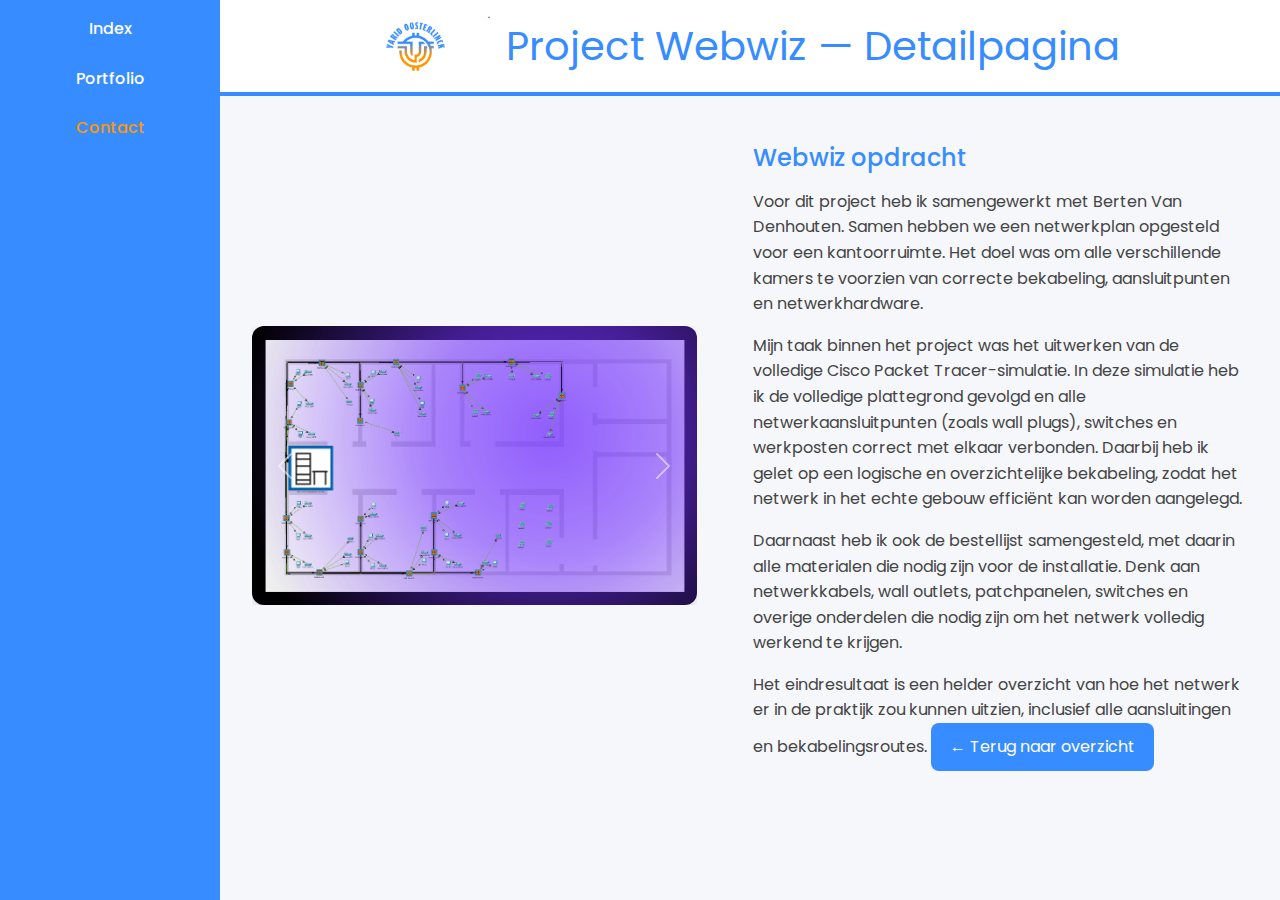
<file: Webwiz.Html>
<!DOCTYPE html>
<html lang="nl">
<head>
    <meta charset="UTF-8">
    <meta name="viewport" content="width=device-width, initial-scale=1.0">
    <title>Project Detail - webwiz </title>
    <link href="https://cdn.jsdelivr.net/npm/bootstrap@5.3.2/dist/css/bootstrap.min.css" rel="stylesheet">
    <link rel="stylesheet" href="reset.css">
    <link rel="stylesheet" href="fonts.css">
    <link rel="stylesheet" href="style.css">
</head>
<body>
    <header class="header">
        <div class="logo-container">
            <img src="Logo Yarid.png" alt="Logo" class="logo">
            <h1>Project Webwiz — Detailpagina</h1>
        </div>
    </header>
  <aside class="sidebar">
    <nav class="main-nav">
      <ul>
        <li><a href="/Index.html">Index</a></li>
        <li><a href="/Portfolio.html">Portfolio</a></li>
        <li><a href="/Contact.html" class="active">Contact</a></li>
      </ul>
    </nav>
  </aside>
<div class="container detail-container">
  <div class="row project-detail">
    <div class="col-md-6 detail-image">
      <div id="carouselExample" class="carousel slide">
        <div class="carousel-inner">
          <div class="carousel-item active">
            <img src="Webwiz_Wireing.png" class="d-block w-100" alt="Webwiz_Wireing">
          </div>
          <div class="carousel-item">
            <img src="Rack_Table_Webwiz.png" class="d-block w-100" alt="Rack_Table_Webwiz">
          </div>
          <div class="carousel-item">
            <img src="Bestellijst_Webwiz.png" class="d-block w-100" alt="Bestellijst_Webwiz">
          </div>
        </div>
        <button class="carousel-control-prev" type="button" data-bs-target="#carouselExample" data-bs-slide="prev">
          <span class="carousel-control-prev-icon" aria-hidden="true"></span>
          <span class="visually-hidden">Vorige</span>
        </button>
        <button class="carousel-control-next" type="button" data-bs-target="#carouselExample" data-bs-slide="next">
          <span class="carousel-control-next-icon" aria-hidden="true"></span>
          <span class="visually-hidden">Volgende</span>
        </button>
      </div>
    </div>

  <div class="col-md-6 detail-text">
    <h2>Webwiz opdracht</h2>

    <p>Voor dit project heb ik samengewerkt met Berten Van Denhouten. Samen hebben we een netwerkplan opgesteld voor een kantoorruimte. Het doel was om alle verschillende kamers te voorzien van correcte bekabeling, aansluitpunten en netwerkhardware.</p>

    <p>Mijn taak binnen het project was het uitwerken van de volledige Cisco Packet Tracer-simulatie. In deze simulatie heb ik de volledige plattegrond gevolgd en alle netwerkaansluitpunten (zoals wall plugs), switches en werkposten correct met elkaar verbonden. Daarbij heb ik gelet op een logische en overzichtelijke bekabeling, zodat het netwerk in het echte gebouw efficiënt kan worden aangelegd.</p>

    <p>Daarnaast heb ik ook de bestellijst samengesteld, met daarin alle materialen die nodig zijn voor de installatie. Denk aan netwerkkabels, wall outlets, patchpanelen, switches en overige onderdelen die nodig zijn om het netwerk volledig werkend te krijgen.</p>

    <p>Het eindresultaat is een helder overzicht van hoe het netwerk er in de praktijk zou kunnen uitzien, inclusief alle aansluitingen en bekabelingsroutes.

      <a href="portfolio.html" class="back-btn">← Terug naar overzicht</a>
    </div>
  </div>
<script src="https://cdn.jsdelivr.net/npm/bootstrap@5.3.2/dist/js/bootstrap.bundle.min.js"></script>
</body>
</html>
</file>
<file: fonts.css>
@import url('https://fonts.googleapis.com/css2?family=Poppins:wght@400;600&display=swap');

body {
    font-family: 'Poppins', sans-serif;
}
</file>
<file: style.css>
:root {
    --blauw: #378DFF;
    --oranje: #FF9600;
    --wit: #FFFFFF;
    --grijs-licht: #F5F7FA;
    --grijs-donker: #333333;
}

/* Algemene stijl */
body {
    font-family: 'Poppins', sans-serif;
    color: var(--grijs-donker);
    background-color: var(--grijs-licht);
    line-height: 1.6;
    margin: 0;
    padding: 0;
}

/* Header */
.header {
    background-color: var(--wit);
    text-align: center;
    padding: 1rem 1rem;
    border-bottom: 4px solid var(--blauw);
}

.header h1 {
    font-weight: 400;
    color: var(--blauw);
    max-width: 900px;
    margin: 0;
    line-height: 1;
}

/* Sidebar navigatie */
.sidebar {
    width: 220px;
    background-color: var(--blauw);
    min-height: 100vh;
    position: fixed;
    top: 0;
    left: 0;
    padding-top: 1rem; /* ruimte onder header */
}

.main-nav ul {
    list-style: none;
    padding: 0;
    margin: 0;
    display: flex;
    flex-direction: column;
    gap: 1.5rem;
    text-align: center;
}

.main-nav a {
    color: var(--wit);
    text-decoration: none;
    font-weight: 500;
    transition: color 0.3s, border-bottom 0.3s;
}

.main-nav a:hover,
.main-nav a.active {
    color: var(--oranje);
}

/* Content verschuiven naast sidebar */
body {
    margin-left: 220px; /* ruimte voor sidebar */
}

main, .contact-container, .portfolio-container {
    margin-top: 120px; /* ruimte onder header */
}

/* Intro sectie */
.intro {
    display: flex;
    flex-wrap: wrap;
    justify-content: center;
    align-items: flex-start;
    gap: 2rem;
    padding: 3rem 2rem;
    background-color: var(--wit);
    border-radius: 12px;
    margin: 2rem auto;
    max-width: 1000px;
    box-shadow: 0 2px 8px rgba(0,0,0,0.05);
}

.intro-image img {
    width: 400px;
    height: auto;
    border-radius: 8px;
    object-fit: cover;
}

.intro-text {
    max-width: 400px;
}

/* Gallery sectie */
.gallery {
    display: flex;
    flex-wrap: wrap;
    justify-content: center;
    gap: 2rem;
    padding: 3rem 2rem;
    background-color: var(--blauw);
}

.gallery-item img {
    width: 300px;
    height: 200px;
    border-radius: 8px;
    border: 3px solid var(--wit);
    object-fit: cover;
    transition: transform 0.3s, border-color 0.3s;
}

.gallery-item img:hover {
    transform: scale(1.05);
    border-color: var(--oranje);
}

.logo-container {
    display: flex;
    align-items: center;
    justify-content: center;
    gap: 1rem;
    flex-wrap: wrap;
}

.logo {
    height: 60px;        
    width: auto;
}

/* Footer */
.footer {
    background-color: var(--oranje);
    color: var(--wit);
    text-align: center;
    padding: 1rem;
    font-weight: 500;
    margin-top: 3rem;
}

/* --- PORTFOLIO GRID --- */
.portfolio-container {
    max-width: 1200px;
    margin: 2.5rem auto;
    padding: 0 1rem;
    display: grid;
    grid-template-columns: repeat(auto-fit, minmax(280px, 1fr));
    gap: 24px;
}

.project {
    background-color: #f8f8f8;
    border-radius: 10px;
    overflow: hidden;
    text-align: center;
    box-shadow: 0 2px 6px rgba(0,0,0,0.1);
    transition: transform 0.3s ease;
}

.project:hover {
    transform: translateY(-5px);
}

.project img {
    width: 100%;
    height: 200px;
    object-fit: cover;
    display: block;
    object-position: center;
    border-bottom: 4px solid var(--blauw);
}

.project h3 {
    font-size: 1rem;
    padding: 1rem;
    color: #333;
}

/* --- DETAIL PAGINA --- */
.detail-container {
    max-width: 1100px;
    margin: 3rem auto;
    padding: 0 2rem;
}

.project-detail {
    display: flex;
    flex-wrap: wrap;
    gap: 2rem;
    align-items: center;
    margin-bottom: 3rem;
}

.detail-image {
    flex: 1 1 45%;
}

.detail-image img {
    width: 100%;
    border-radius: 12px;
    box-shadow: 0 4px 12px rgba(0,0,0,0.1);
    object-fit: cover;
}

.detail-text {
    flex: 1 1 50%;
}

.detail-text h2 {
    color: var(--blauw);
    font-size: 1.5rem;
    margin-bottom: 1rem;
}

.detail-text p {
    margin-bottom: 1rem;
    line-height: 1.6;
    color: #444;
}

.back-btn {
    display: inline-block;
    background-color: var(--blauw);
    color: white;
    text-decoration: none;
    padding: 0.7rem 1.2rem;
    border-radius: 8px;
    transition: background-color 0.3s ease;
}

.back-btn:hover {
    background-color: var(--oranje);
}

/* Extra afbeeldingen */
.extra-images {
    display: grid;
    grid-template-columns: repeat(auto-fit, minmax(250px, 1fr));
    gap: 1.5rem;
    margin-top: 2rem;
}

.extra-images img {
    width: 100%;
    border-radius: 10px;
    object-fit: cover;
    box-shadow: 0 2px 8px rgba(0,0,0,0.1);
}

/* --- CONTACT PAGINA --- */
.contact-container {
    max-width: 1100px;
    margin: 3rem auto;
    padding: 0 2rem;
    display: flex;
    flex-wrap: wrap;
    gap: 3rem;
    justify-content: space-between;
}

/* Info */
.contact-info {
    flex: 1 1 40%;
}

.contact-info h2 {
    color: var(--blauw);
    margin-bottom: 1rem;
}

.contact-info p {
    margin-bottom: 1rem;
    line-height: 1.6;
}

.contact-info ul {
    list-style: none;
    padding: 0;
    margin: 0;
}

.contact-info li {
    margin-bottom: 0.5rem;
}

.contact-info a {
    color: var(--blauw);
    text-decoration: none;
}

.contact-info a:hover {
    color: var(--oranje);
}

/* Formulier */
.contact-form {
    flex: 1 1 50%;
    background-color: #f8f8f8;
    padding: 2rem;
    border-radius: 12px;
    box-shadow: 0 2px 6px rgba(0,0,0,0.1);
}

.contact-form h2 {
    color: var(--blauw);
    margin-bottom: 1rem;
}

.contact-form form {
    display: flex;
    flex-direction: column;
}

.contact-form label {
    margin-bottom: 0.3rem;
    font-weight: 500;
}

.contact-form input,
.contact-form textarea {
    padding: 0.8rem;
    margin-bottom: 1rem;
    border: 1px solid #ccc;
    border-radius: 8px;
    font-size: 1rem;
    font-family: inherit;
}

.contact-form button {
    background-color: var(--blauw);
    color: white;
    border: none;
    padding: 0.9rem 1.2rem;
    font-size: 1rem;
    font-weight: 600;
    border-radius: 8px;
    cursor: pointer;
    transition: background-color 0.3s ease;
}

.contact-form button:hover {
    background-color: var(--oranje);
}

.contact-map {
    width: 100%;
    height: 300px;
}
</file>
